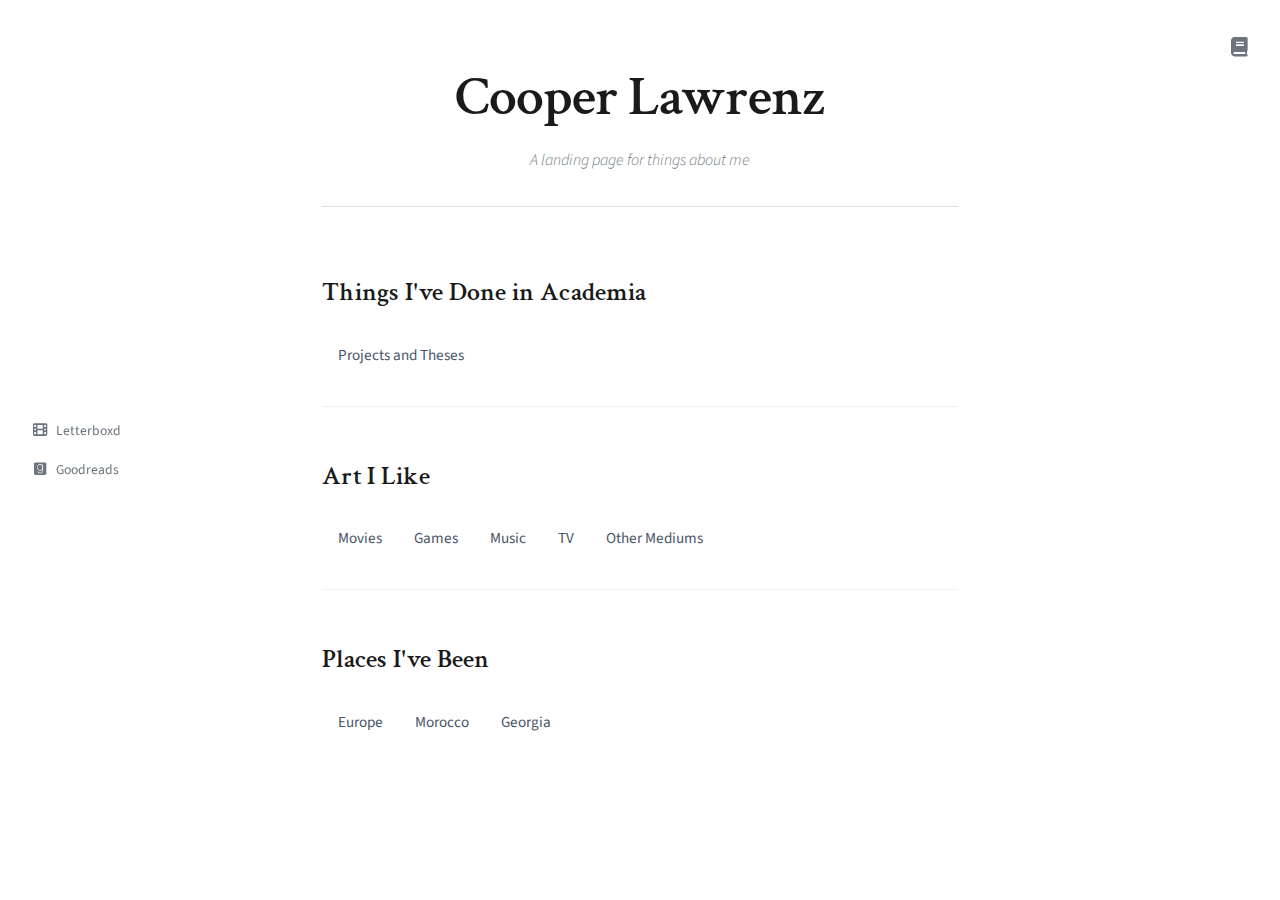
<file: index_.html>
<!DOCTYPE html>
<html lang="en">
<head>
    <link rel="stylesheet" type="text/css" href="style_.css">
    <link href="https://fonts.googleapis.com/css2?family=Crimson+Text:wght@400;600&family=Source+Sans+Pro:wght@300;400;600&display=swap" rel="stylesheet">
    <link rel="stylesheet" href="https://cdnjs.cloudflare.com/ajax/libs/font-awesome/6.0.0-beta3/css/all.min.css">
    <meta charset="UTF-8">
    <meta http-equiv="X-UA-Compatible" content="IE=edge">
    <meta name="viewport" content="width=device-width, initial-scale=1.0">
    <title>Cooper Lawrenz</title>
</head>
<body>
    <div class="top-right-link">
        <a href="open_diary.html" target="_blank" id="password_protect">
            <i class="fa-solid fa-book"></i>
        </a>
    </div>

    <div class="container">
        <header>
            <h1 id="main-header">
                <a href="Documents\Resume.pdf" target="_blank" id="main-header-style">Cooper Lawrenz</a>
            </h1>
            <p id="sub-header">A landing page for things about me</p>
        </header>

        <main>
            <section class="content-section">
                <h2 class="section-title">Things I've Done in Academia</h2>
                <nav class="section-nav">
                    <a href="projectsAndthesis.html" class="nav-link">Projects and Theses</a>
                </nav>
            </section>

            <section class="content-section">
                <h2 class="section-title">Art I Like</h2>
                <nav class="section-nav">
                    <a href="movies.html" class="nav-link">Movies</a>
                    <a href="Games.html" class="nav-link">Games</a>
                    <a href="music.html" class="nav-link">Music</a>
                    <a href="TV.html" class="nav-link">TV</a>
                    <a href="Other.html" class="nav-link">Other Mediums</a>
                </nav>
            </section>

            <section class="content-section">
                <h2 class="section-title">Places I've Been</h2>
                <nav class="section-nav">
                    <a href="Europe.html" class="nav-link">Europe</a>
                    <a href="Morocco.html" class="nav-link">Morocco</a>
                    <a href="Georgia.html" class="nav-link">Georgia</a>
                </nav>
            </section>
        </main>
    </div>

    <aside id="social-sidebar">
        <ul>
            <li><a href="https://letterboxd.com/bluejelliphish/" target="_blank">
                <i class="fa-solid fa-film"></i> Letterboxd
            </a></li>
            <li><a href="https://www.goodreads.com/user/show/149218491-cooper-lawrenz" target="_blank">
                <i class="fa-brands fa-goodreads"></i> Goodreads
            </a></li>
        </ul>
    </aside>
</body>
</html>
</file>
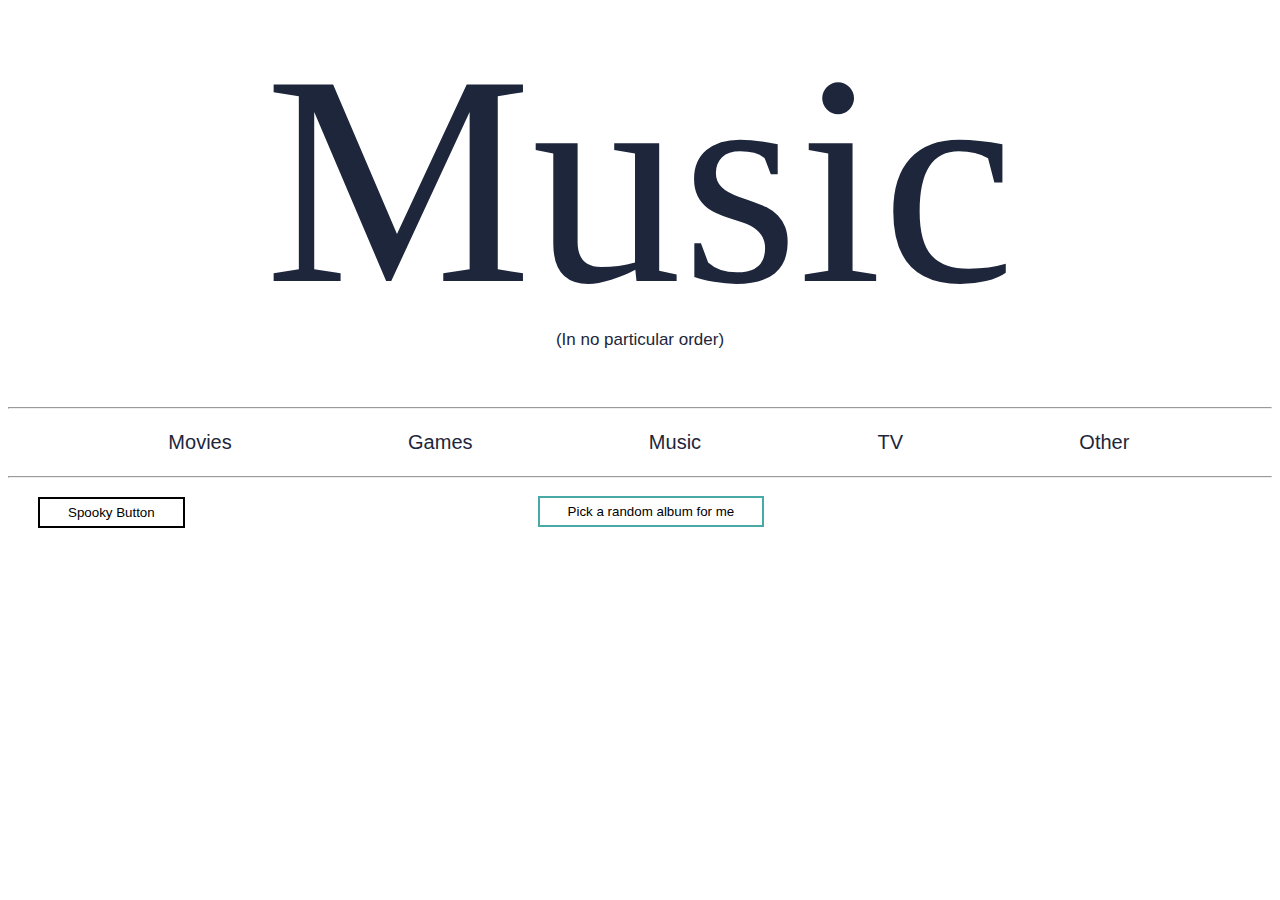
<file: music.html>
<!DOCTYPE html>
<html lang="en">
<head>
    <script src="Script.js"></script>
    <link rel="stylesheet" type="text/css" href = "moviesstyle.css">
    <meta charset="UTF-8">
    <meta http-equiv="X-UA-Compatible" content="IE=edge">
    <meta name="viewport" content="width=device-width, initial-scale=1.0">
    <title>Document</title>
</head>
<body>
    <div><a id = "current">Music</a></div>
    <div><p id = "subscript">(In no particular order)</p></div>
    <hr>
        <ul id = "navbar">
            <li><a id = "link" href = "movies.html">Movies</a></li>
            <li><a id = "link" href = "Games.html">Games</a></li>
            <li><a id = "link">Music</a></li>
            <li><a id = "link" href = "TV.html">TV</a></li>
            <li><a id = "link" href = "Other.html">Other</a></li>
        </ul>
        <hr>
        <button id ="randomgen" type="button">Pick a random album for me</button>
    <table id ="table">



    </table>
    <ul id = "spooky">
        <li><button id ="spookybutton" type="button">Spooky Button</button></li>  <!--I want to put these in a horozontal list-->
        <li><div id = "lightson">
    </div></li>
    </ul>
</body>
</html>
</file>
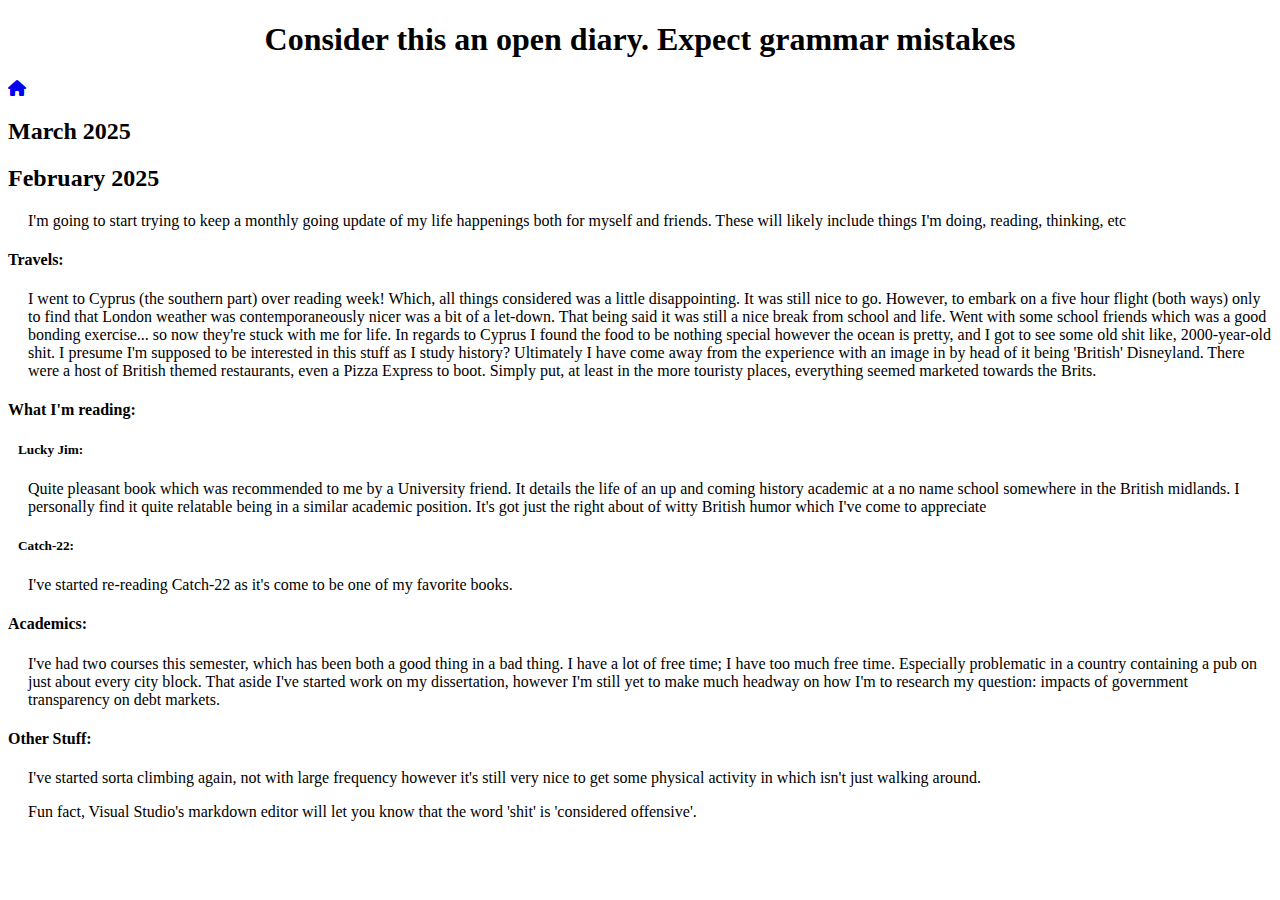
<file: open_diary.html>
<!DOCTYPE html>
<html lang="en">
<head>
    <meta charset="UTF-8">
    <script src="Script.js"></script>
    <link rel="stylesheet" type="text/css" href = "open_diary.css">
    <link rel="stylesheet" href="https://cdnjs.cloudflare.com/ajax/libs/font-awesome/6.0.0-beta3/css/all.min.css">
    <meta http-equiv="X-UA-Compatible" content="IE=edge">
    <meta name="viewport" content="width=device-width, initial-scale=1.0">
    <title>Document</title>
</head>
<header>
    <h1>Consider this an open diary. Expect grammar mistakes</h1>
</header>
<body>
    <div> <a href="index.html" class="home-icon"> <i class="fas fa-home"></i> </a></div>

    <h2>March 2025</h2>


    <h2>February 2025</h2>
        <p>
            I'm going to start trying to keep a monthly going update of my life happenings both for myself and friends. These will likely include things I'm doing, reading, thinking, etc
        </p>    
            <h4>Travels:</h4>
        <p>   
            I went to Cyprus (the southern part) over reading week! Which, all things considered was a little disappointing. It was still nice to go. However, to embark on a five hour flight (both ways) only to find that London weather was contemporaneously nicer was a bit of a let-down. That being said it was still a nice break from school and life. Went with some school friends which was a good bonding exercise... so now they're stuck with me for life. In regards to Cyprus I found the food to be nothing special however the ocean is pretty, and I got to see some old shit like, 2000-year-old shit. I presume I'm supposed to be interested in this stuff as I study history? Ultimately I have come away from the experience with an image in by head of it being 'British' Disneyland. There were a host of British themed restaurants, even a Pizza Express to boot. Simply put, at least in the more touristy places, everything seemed marketed towards the Brits.

        </p> 
            
            <h4>What I'm reading:</h4>
            
            <h5>Lucky Jim:</h5>
        <p>
            Quite pleasant book which was recommended to me by a University friend. It details the life of an up and coming history academic at a no name school somewhere in the British midlands. I personally find it quite relatable being in a similar academic position. It's got just the right about of witty British humor which I've come to appreciate
        </p>    
            <h5>Catch-22:</h5>
        <p>
            I've started re-reading Catch-22 as it's come to be one of my favorite books.
        </p>    
            <h4>Academics:</h4>
        <p>   
            I've had two courses this semester, which has been both a good thing in a bad thing. I have a lot of free time; I have too much free time. Especially problematic in a country containing a pub on just about every city block. That aside I've started work on my dissertation, however I'm still yet to make much headway on how I'm to research my question: impacts of government transparency on debt markets.
        </p>     
            <h4>Other Stuff:</h4>
        <p>  
            I've started sorta climbing again, not with large frequency however it's still very nice to get some physical activity in which isn't just walking around.
        </p>  
        <p>    
            Fun fact, Visual Studio's markdown editor will let you know that the word 'shit' is 'considered offensive'.
        </p>
</body>
</html>
</file>
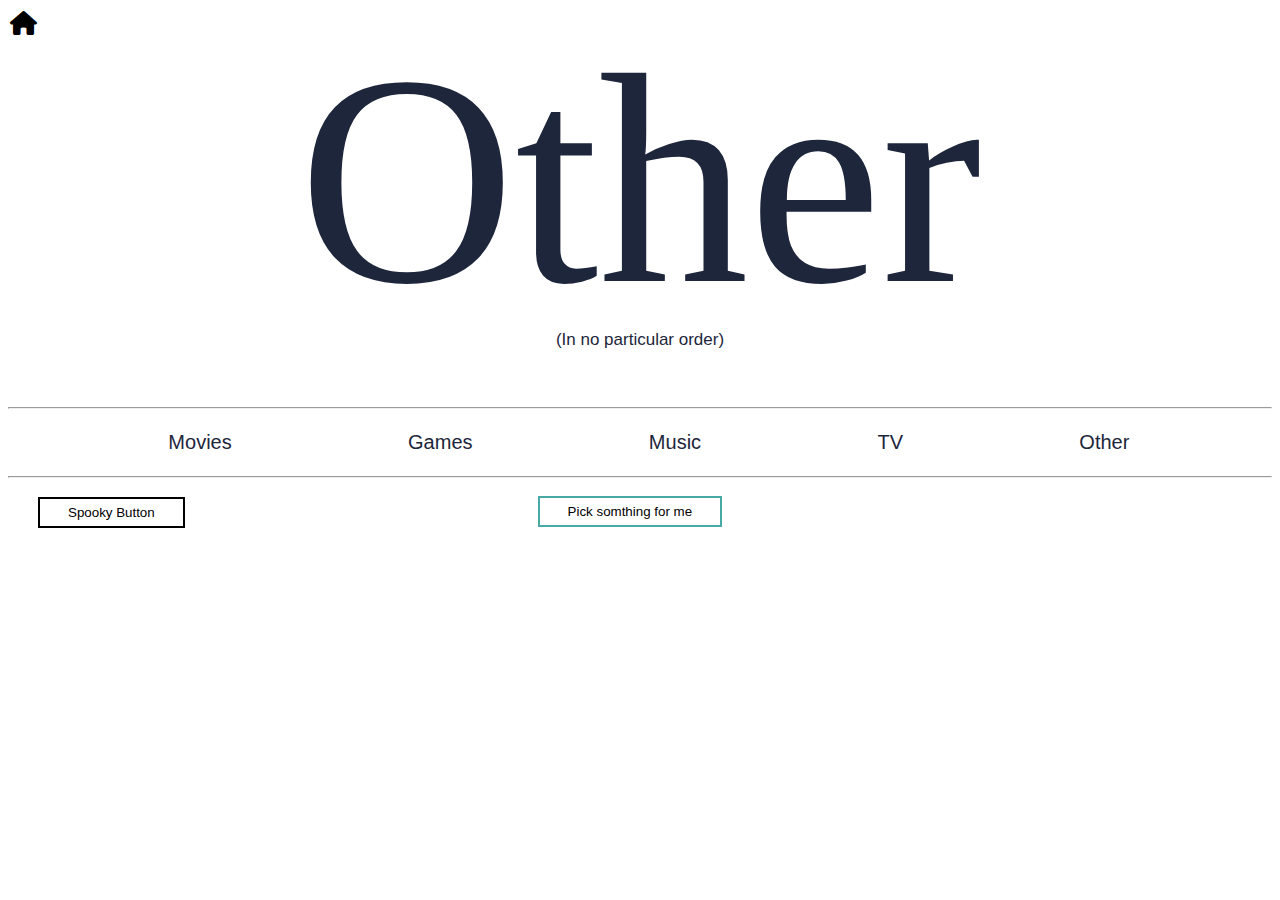
<file: Other.html>
<!DOCTYPE html>
<html lang="en">
<head>
    <script src="Script.js"></script>
    <link rel="stylesheet" type="text/css" href = "moviesstyle.css">
    <link rel="stylesheet" href="https://cdnjs.cloudflare.com/ajax/libs/font-awesome/6.4.2/css/all.min.css">
    <meta charset="UTF-8">
    <meta http-equiv="X-UA-Compatible" content="IE=edge">
    <meta name="viewport" content="width=device-width, initial-scale=1.0">
    <title>Document</title>
</head>
<body>
    <div> <a href="index.html" class="home-icon"> <i class="fas fa-home"></i> </a></div>
    <div><a id = "current">Other</a></div>
    <div><p id = "subscript">(In no particular order)</p></div>
    <hr>
        <ul id = "navbar">
            <li><a id = "link" href = "movies.html">Movies</a></li>
            <li><a id = "link" href = "Games.html">Games</a></li>
            <li><a id = "link" href = "music.html">Music</a></li>
            <li><a id = "link" href = "TV.html">TV</a></li>
            <li><a id = "link" href = "Other.html">Other</a></li>
        </ul>
        <hr>
        <button id ="randomgen" type="button">Pick somthing for me</button>
    <table id ="table">



    </table>
    <ul id = "spooky">
        <li><button id ="spookybutton" type="button">Spooky Button</button></li>  <!--I want to put these in a horozontal list-->
        <li><div id = "lightson">
    </div></li>
    </ul>
</body>
</html>
</file>
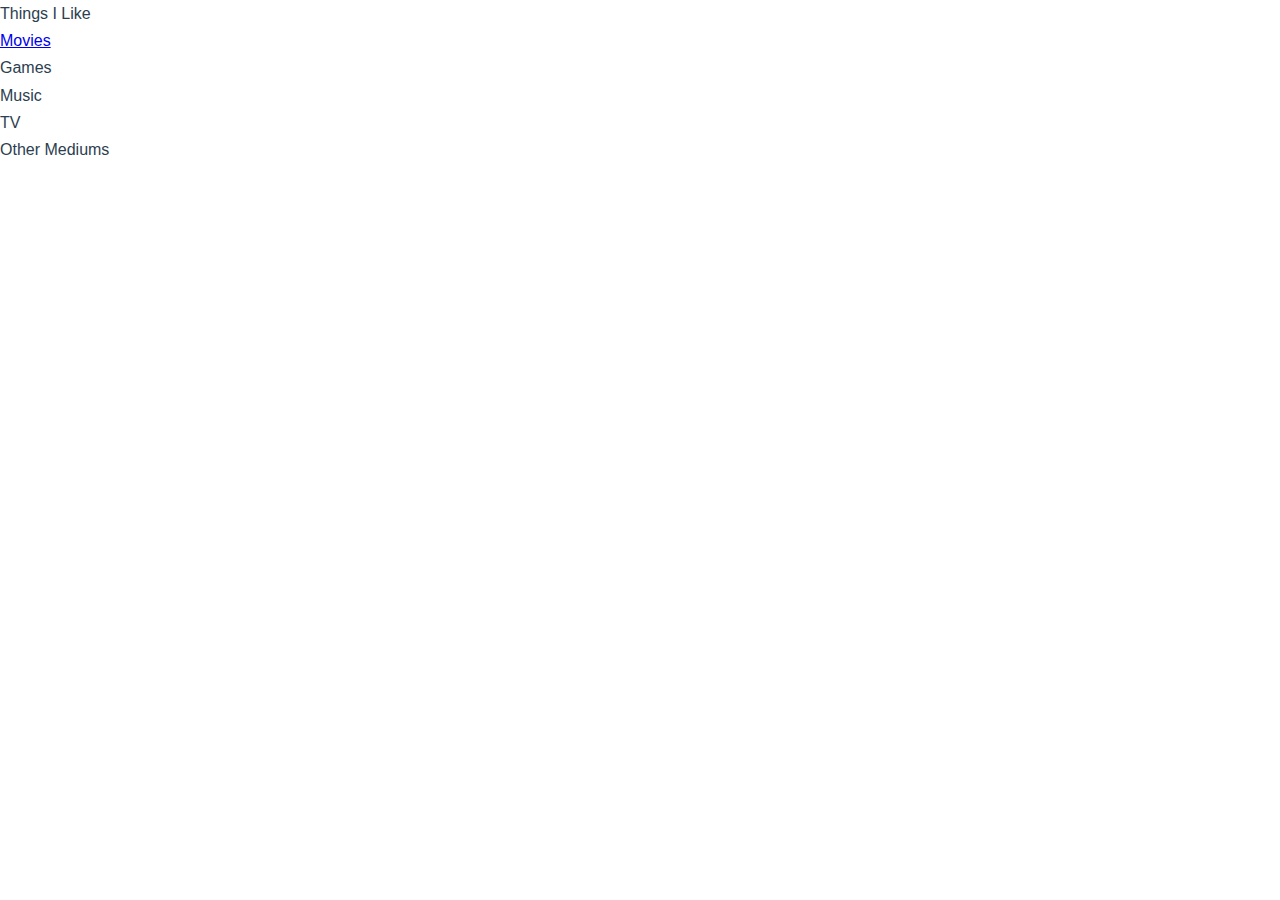
<file: Things_I_Like.html>
<!DOCTYPE html>
<html lang="en">
<head>
    <script src="Script.js"></script>
    <link rel="stylesheet" type="text/css" href = "style.css">
    <meta charset="UTF-8">
    <meta http-equiv="X-UA-Compatible" content="IE=edge">
    <meta name="viewport" content="width=device-width, initial-scale=1.0">
    <title>Document</title>
</head>
<body>

    <div id = "title">Things I Like</div>

    <ul id = "navbar">
        <li><a href = "movies.html">Movies</a></li>
        <li><a>Games</a></li>
        <li><a>Music</a></li>
        <li><a>TV</a></li>
        <li><a>Other Mediums</a></li>
    </ul>



</body>
</html>
</file>
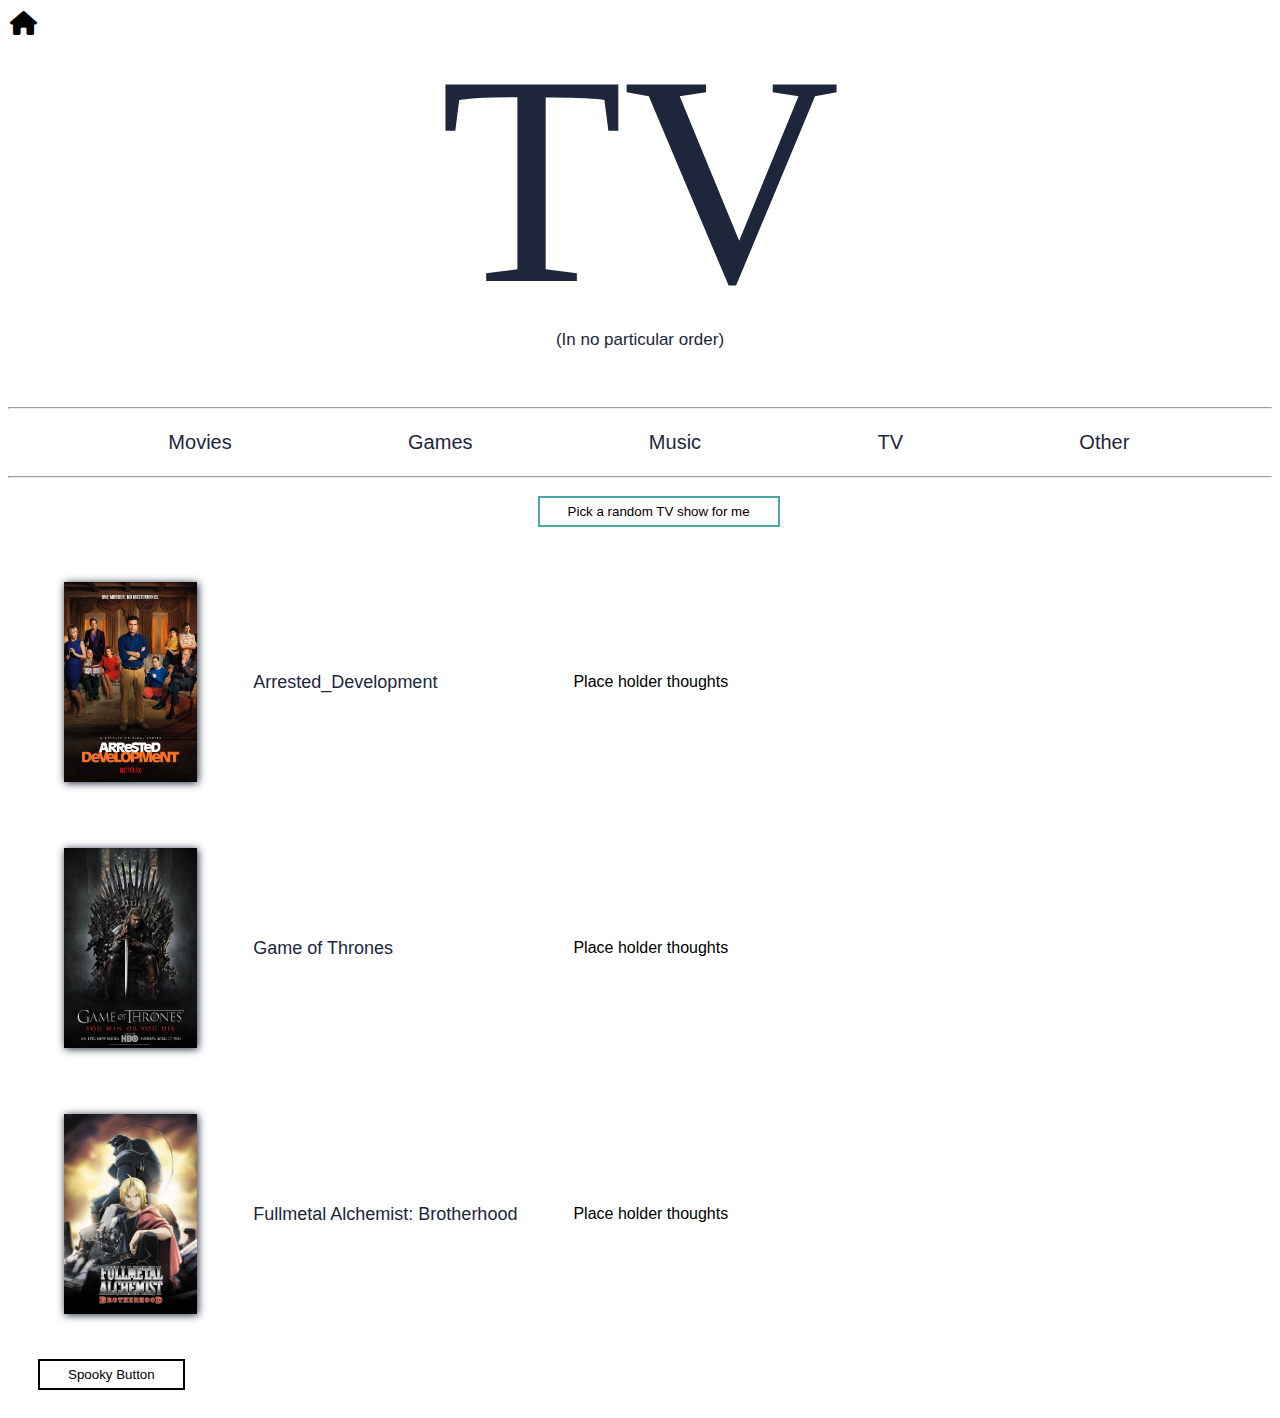
<file: TV.html>
<!DOCTYPE html>
<html lang="en">
<head>
    <script src="Script.js"></script>
    <link rel="stylesheet" type="text/css" href = "moviesstyle.css">
    <link rel="stylesheet" href="https://cdnjs.cloudflare.com/ajax/libs/font-awesome/6.4.2/css/all.min.css">
    <meta charset="UTF-8">
    <meta http-equiv="X-UA-Compatible" content="IE=edge">
    <meta name="viewport" content="width=device-width, initial-scale=1.0">
    <title>TV</title>
</head>
<body>
    <div> <a href="index.html" class="home-icon"> <i class="fas fa-home"></i> </a></div>
    <div><a id = "current">TV</a></div>
    <div><p id = "subscript">(In no particular order)</p></div>
    <hr>
        <ul id = "navbar">
            <li><a id = "link" href = "movies.html">Movies</a></li>
            <li><a id = "link" href = "Games.html">Games</a></li>
            <li><a id = "link" href = "music.html">Music</a></li>
            <li><a id = "link" href = "TV.html">TV</a></li>
            <li><a id = "link" href = "Other.html">Other</a></li>
        </ul>
        <hr>
        <button id ="randomgen" type="button">Pick a random TV show for me</button>
    <table id ="table">
        <tr>
            <td><img id = "Arrested Development pic" src = "images/Arrested_Development.jpg" loading="lazy"></td>
            <td id = "two"><a href = "https://www.imdb.com/title/tt0367279/" target = "_blank" rel="noreferrer noopener">Arrested_Development</a></td>
            <td id = "three"><div>Place holder thoughts</div>
        </tr>
        <tr>
            <td><img id = "Game of Thrones pic" src = "images/Game_Of_Thrones.jpg" loading="lazy"></td>
            <td id = "two"><a href = "https://www.imdb.com/title/tt0944947/?ref_=fn_all_ttl_1" target = "_blank" rel="noreferrer noopener">Game of Thrones</a></td>
            <td id = "three"><div>Place holder thoughts</div>
        </tr>
        <tr>
            <td><img id = "FMA pic" src = "images/FMA.png" loading="lazy"></td>
            <td id = "two"><a href = "https://www.imdb.com/title/tt1355642/?ref_=nv_sr_srsg_0_tt_8_nm_0_in_0_q_Full%2520metal%2520alchemist" target = "_blank" rel="noreferrer noopener">Fullmetal Alchemist: Brotherhood</a></td>
            <td id = "three"><div>Place holder thoughts</div>
        </tr>

    </table>
    <ul id = "spooky">
        <li><button id ="spookybutton" type="button">Spooky Button</button></li>  <!--I want to put these in a horozontal list-->
        <li><div id = "lightson">
    </div></li>
    </ul>
</body>
</html>
</file>
<file: style_.css>
* {
    margin: 0;
    padding: 0;
    box-sizing: border-box;
}

body {
    font-family: 'Source Sans Pro', sans-serif;
    line-height: 1.7;
    color: #2c3e50;
    background-color: #ffffff;
    font-weight: 300;
}

/* Container */
.container {
    max-width: 700px;
    margin: 0 auto;
    padding: 4rem 2rem;
}

/* Header */
header {
    text-align: center;
    margin-bottom: 4rem;
    padding-bottom: 2rem;
    border-bottom: 1px solid #e0e0e0;
}

#main-header {
    font-family: 'Crimson Text', serif;
    font-size: 3.5rem;
    font-weight: 600;
    margin-bottom: 1rem;
    letter-spacing: -1px;
    line-height: 1.2;
}

#main-header-style {
    text-decoration: none;
    color: #1a1a1a;
    transition: color 0.2s ease;
}

#main-header-style:hover {
    color: #48A9A6;
}

#sub-header {
    font-size: 1rem;
    color: #6c757d;
    font-weight: 300;
    font-style: italic;
    margin-top: 0.5rem;
}

/* Content Sections */
.content-section {
    margin-bottom: 3rem;
    padding-bottom: 2rem;
    border-bottom: 1px solid #f0f0f0;
}

.content-section:last-child {
    border-bottom: none;
    margin-bottom: 0;
}

.section-title {
    font-family: 'Crimson Text', serif;
    font-size: 1.6rem;
    font-weight: 600;
    color: #1a1a1a;
    margin-bottom: 1.5rem;
    text-align: left;
    letter-spacing: 0.3px;
}

/* Navigation */
.section-nav {
    display: flex;
    flex-wrap: wrap;
    gap: 0.5rem 2rem;
    margin-left: 1rem;
}

.nav-link {
    display: inline-block;
    text-decoration: none;
    color: #4a5568;
    font-weight: 400;
    padding: 0.25rem 0;
    border-bottom: 1px solid transparent;
    transition: all 0.2s ease;
    font-size: 0.95rem;
}

.nav-link:hover {
    color: #48A9A6;
    border-bottom-color: #48A9A6;
}

/* Top Right Link */
.top-right-link {
    position: fixed;
    top: 2rem;
    right: 2rem;
    z-index: 1000;
}

.top-right-link a {
    text-decoration: none;
    color: #6c757d;
    font-size: 1.2rem;
    transition: color 0.2s ease;
}

.top-right-link a:hover {
    color: #48A9A6;
}

/* Social Sidebar */
#social-sidebar {
    position: fixed;
    top: 50%;
    left: 2rem;
    transform: translateY(-50%);
    z-index: 1000;
}

#social-sidebar ul {
    list-style: none;
    display: flex;
    flex-direction: column;
    gap: 1rem;
}

#social-sidebar a {
    color: #6c757d;
    text-decoration: none;
    display: flex;
    align-items: center;
    font-size: 0.85rem;
    font-weight: 400;
    transition: color 0.2s ease;
    white-space: nowrap;
}

#social-sidebar a:hover {
    color: #48A9A6;
}

#social-sidebar i {
    margin-right: 0.5rem;
    width: 16px;
    text-align: center;
    font-size: 0.9rem;
}

/* Responsive Design */
@media (max-width: 768px) {
    .container {
        padding: 2rem 1.5rem;
    }

    #main-header {
        font-size: 2.5rem;
    }

    .section-nav {
        flex-direction: column;
        gap: 0.75rem;
        margin-left: 0;
    }

    .nav-link {
        padding: 0.5rem 0;
        border-bottom: 1px solid #f0f0f0;
    }

    .nav-link:hover {
        border-bottom-color: #48A9A6;
    }

    #social-sidebar {
        position: relative;
        left: 0;
        top: 0;
        transform: none;
        margin: 3rem auto 0;
        width: fit-content;
    }

    #social-sidebar ul {
        flex-direction: row;
        justify-content: center;
        gap: 2rem;
    }

    .top-right-link {
        top: 1rem;
        right: 1rem;
    }
}

@media (max-width: 480px) {
    .container {
        padding: 1.5rem 1rem;
    }

    #main-header {
        font-size: 2rem;
    }

    .section-title {
        font-size: 1.4rem;
    }
}
</file>
<file: moviesstyle.css>
body{
    background-color: "DEE4E7";
    font-family: sans-serif

}
.home-icon {
    position: absolute;
    top: 10px;
    left: 10px;
    font-size: 24px;
    color: black;
    text-decoration: none;
}

.home-icon:hover {
    color: gray;
}

#title{
    color: #1D263B;
    text-align: center;
    font-size: 60px;
    font: Georgia;
    padding-bottom: 30px;
}
table{
    border-spacing: 5px 4rem;
    padding-left: 50px;
    padding-right: 50px;
}
img{
    height: 200px;  /* make actual pixel values so it dont change based on size of window */
    width: 133.3px; /* make on click also direct to letterboxd page? */
    display: block;
    box-shadow: 1px 1px 8px #1D263B;
}
#two {
    padding-left: 50px;
    padding-right: 50px;      /* make relative to title size? ...  although will likely cause problems down the line */
}
#two a{
    text-decoration: none;
    color: #1D263B;
    white-space: nowrap;
    font-size: 18px;
}
#two a:hover{ 
    animation-name: twoHover;
    animation-duration: .5s;
    animation-fill-mode: forwards;
}
@keyframes twoHover{
    from{text-shadow: white;}  
    to {text-shadow: .01px .01px .1px #1D263B;}
}
#three div{
    overflow: hidden;

}
#navbar{
    width: 100%;
    list-style-type: none;
    margin: 0;
    padding: 0;
    overflow: hidden;
    position: relative;
  /*js to make position: fixed */
  /*js to set it to top. */
}

#navbar li{
    float:left;
    padding-left:11.42%;
}
#navbar li a:hover{
    background-color: #DFDFDF; 
}
#navbar li a{
    display: block;
    color: #1D263B;
    text-align: center;
    padding: 14px 16px;
    text-decoration: none;
    font-size: 20px;
}
#current{
    font-size: 300px;
    justify-content: center;
    display:flex;
    color:#1D263B;
    padding: 0px;
    font-family: 'Times New Roman', Times, serif
}
#subscript{
    font-size: 17px;
    justify-content: center;
    color:#1D263B;
    display: flex;
    position: relative;
    top: -40px;
}
#top{
    text-decoration: none;
    justify-content: center;
}
#randommovie{
    margin: 25px;
    width: 350px;
    height: 200px;
    position: relative;
}
#randommovie ul{
    position: relative;
    list-style-type: none;
    margin-left: 150%;
}
#spooky{
        list-style-type: none;
        margin: 0;
        padding: 0;
        overflow: hidden;
        position: relative;
        right: -30px;
        bottom: 20px;
}
#spooky li{
    float:left;
    padding-right: 10px;
}
/*button effects */
#randomgen{
    position: relative;
    left: 41.9%;
    bottom: -10px;
    background-color: white;
    border: none;
    color: black;
    text-decoration: none;
    border: 2px solid #48A9A6;
    padding: 6px 28px;
}
.dropbtn {
    position: relative;
    border: 2px solid #48A9A6;
    padding: 6px 28px;
    border: none;
    cursor: pointer;
    background-color: white;
  }
  
  /* The container <div> - needed to position the dropdown content */
  .dropdown {
    left: 72.0%;
    bottom: -10px;
    position: relative;
    display: inline-block;
    border: none;
    color: black;
    text-decoration: none;
    border: 2px solid #48A9A6;
  }
  
  /* Dropdown Content (Hidden by Default) */
  .dropdown-content {
    right: -1.6%;
    display: none;
    position: absolute;
    background-color: white;
    min-width: 120.35px;
    box-shadow: 0px 8px 16px 0px rgba(0,0,0,0.2);
    border: 2px solid #48A9A6;

  }
  
  /* Links inside the dropdown */
  .dropdown-content a {
    color: black;
    padding: 12px 6px;
    text-decoration: none;
    display: block;
  }
  
  /* Change color of dropdown links on hover */
  .dropdown-content a:hover {background-color:rgb(218, 218, 218)}
  
  /* Show the dropdown menu on hover */
  .dropdown:hover .dropdown-content {
    display: block;
  }
  
  /* Change the background color of the dropdown button when the dropdown content is shown */
  .dropdown:hover .dropbtn {
    background-color: #48A9A6;
  }
#randomgen:hover{ 
    animation-name: button1;
    animation-duration: .5s;
    animation-fill-mode: forwards;
}
@keyframes button1{
    from{background-color: white;}   /* when in spooky mode this dosent look great*/
    to {background-color: #48A9A6;}
    
}
/*button effects */
#spookybutton{
    background-color: white;
    border: none;
    color: black;
    text-decoration: none;
    border: 2px solid black;
    padding: 6px 28px;
}
#spookybutton:hover{
    animation-name: button2;
    animation-duration: 20s;
}
@keyframes button2{
    from{background-color: white;}
    to{background-color: black;}
    from{color: #1D263B;}
    to{color:white;}
}
</file>
<file: open_diary.css>
p {
    margin-bottom: 5px; /* Adds space below each paragraph */
    padding-left: 20px; /* Adds some space inside the paragraph (optional) */
}

h5{
    padding-left: 10px;
}
header{
    text-align: center;
}
</file>
<file: style.css>
* {
  margin: 0;
  padding: 0;
  box-sizing: border-box;
}

body {
  font-family: 'Montserrat', sans-serif;
  line-height: 1.7;
  color: #2c3e50;
  background-color: #ffffff;
  font-weight: 300;
}

/* Container */
.container {
  max-width: 1000px;
  margin: 0 auto;
  padding: 4rem 3rem;
}

/* Header */
header {
  text-align: center;
  margin-bottom: 4rem;
  padding-bottom: 2rem;
  border-bottom: 1px solid #e0e0e0;
}

#main-header {
  font-family: 'Playfair Display', serif;
  font-size: 3.5rem;
  font-weight: 600;
  margin-bottom: 1rem;
  letter-spacing: -1px;
  line-height: 1.2;
}

#main-header-style {
  text-decoration: none;
  color: #1a1a1a;
  transition: color 0.2s ease;
}

#main-header-style:hover {
  color: #48A9A6;
}

#sub-header {
  font-size: 1rem;
  color: #6c757d;
  font-weight: 300;
  font-style: italic;
  margin-top: 0.5rem;
}

/* Content Sections */
.content-section {
  margin-bottom: 3rem;
  padding-bottom: 2rem;
  border-bottom: 1px solid #f0f0f0;
}

.content-section:last-child {
  border-bottom: none;
  margin-bottom: 0;
}

.section-title {
  font-family: 'Playfair Display', serif;
  font-size: 1.6rem;
  font-weight: 600;
  color: #1a1a1a;
  margin-bottom: 1.5rem;
  text-align: left;
  letter-spacing: 0.3px;
}

/* Navigation */
.section-nav {
  display: flex;
  flex-wrap: wrap;
  gap: 1rem 3rem;
  margin-left: 1rem;
  justify-content: flex-start;
}

.nav-link {
  display: inline-block;
  text-decoration: none;
  color: #4a5568;
  font-weight: 400;
  padding: 0.25rem 0;
  border-bottom: 1px solid transparent;
  transition: all 0.2s ease;
  font-size: 0.95rem;
}

.nav-link:hover {
  color: #48A9A6;
  border-bottom-color: #48A9A6;
}

/* Top Right Link */
.top-right-link {
  position: fixed;
  top: 3rem;
  right: 3rem;
  z-index: 1000;
}

.top-right-link a {
  text-decoration: none;
  color: #6c757d;
  font-size: 1.2rem;
  transition: color 0.2s ease;
}

.top-right-link a:hover {
  color: #48A9A6;
}

/* Social Sidebar */
#social-sidebar {
  position: fixed;
  top: 50%;
  left: 3rem;
  transform: translateY(-50%);
  z-index: 1000;
}

#social-sidebar ul {
  list-style: none;
  display: flex;
  flex-direction: column;
  gap: 1rem;
}

#social-sidebar a {
  color: #6c757d;
  text-decoration: none;
  display: flex;
  align-items: center;
  font-size: 0.85rem;
  font-weight: 400;
  transition: color 0.2s ease;
  white-space: nowrap;
}

#social-sidebar a:hover {
  color: #48A9A6;
}

#social-sidebar i {
  margin-right: 0.5rem;
  width: 16px;
  text-align: center;
  font-size: 0.9rem;
}

@media (max-width: 1200px) {
  #social-sidebar {
      left: 2rem;
  }
}

/* Responsive Design */
@media (max-width: 768px) {
  .container {
      padding: 2rem 1.5rem;
  }

  #main-header {
      font-size: 2.5rem;
  }

  .section-nav {
      flex-direction: column;
      gap: 0.75rem;
      margin-left: 0;
  }

  .nav-link {
      padding: 0.5rem 0;
      border-bottom: 1px solid #f0f0f0;
  }

  .nav-link:hover {
      border-bottom-color: #48A9A6;
  }

  #social-sidebar {
      position: relative;
      left: 0;
      top: 0;
      transform: none;
      margin: 3rem auto 0;
      width: fit-content;
  }

  #social-sidebar ul {
      flex-direction: row;
      justify-content: center;
      gap: 2rem;
  }

  .top-right-link {
      top: 1rem;
      right: 1rem;
  }
}

@media (max-width: 480px) {
  .container {
      padding: 1.5rem 1rem;
  }

  #main-header {
      font-size: 2rem;
  }

  .section-title {
      font-size: 1.4rem;
  }
}
</file>
